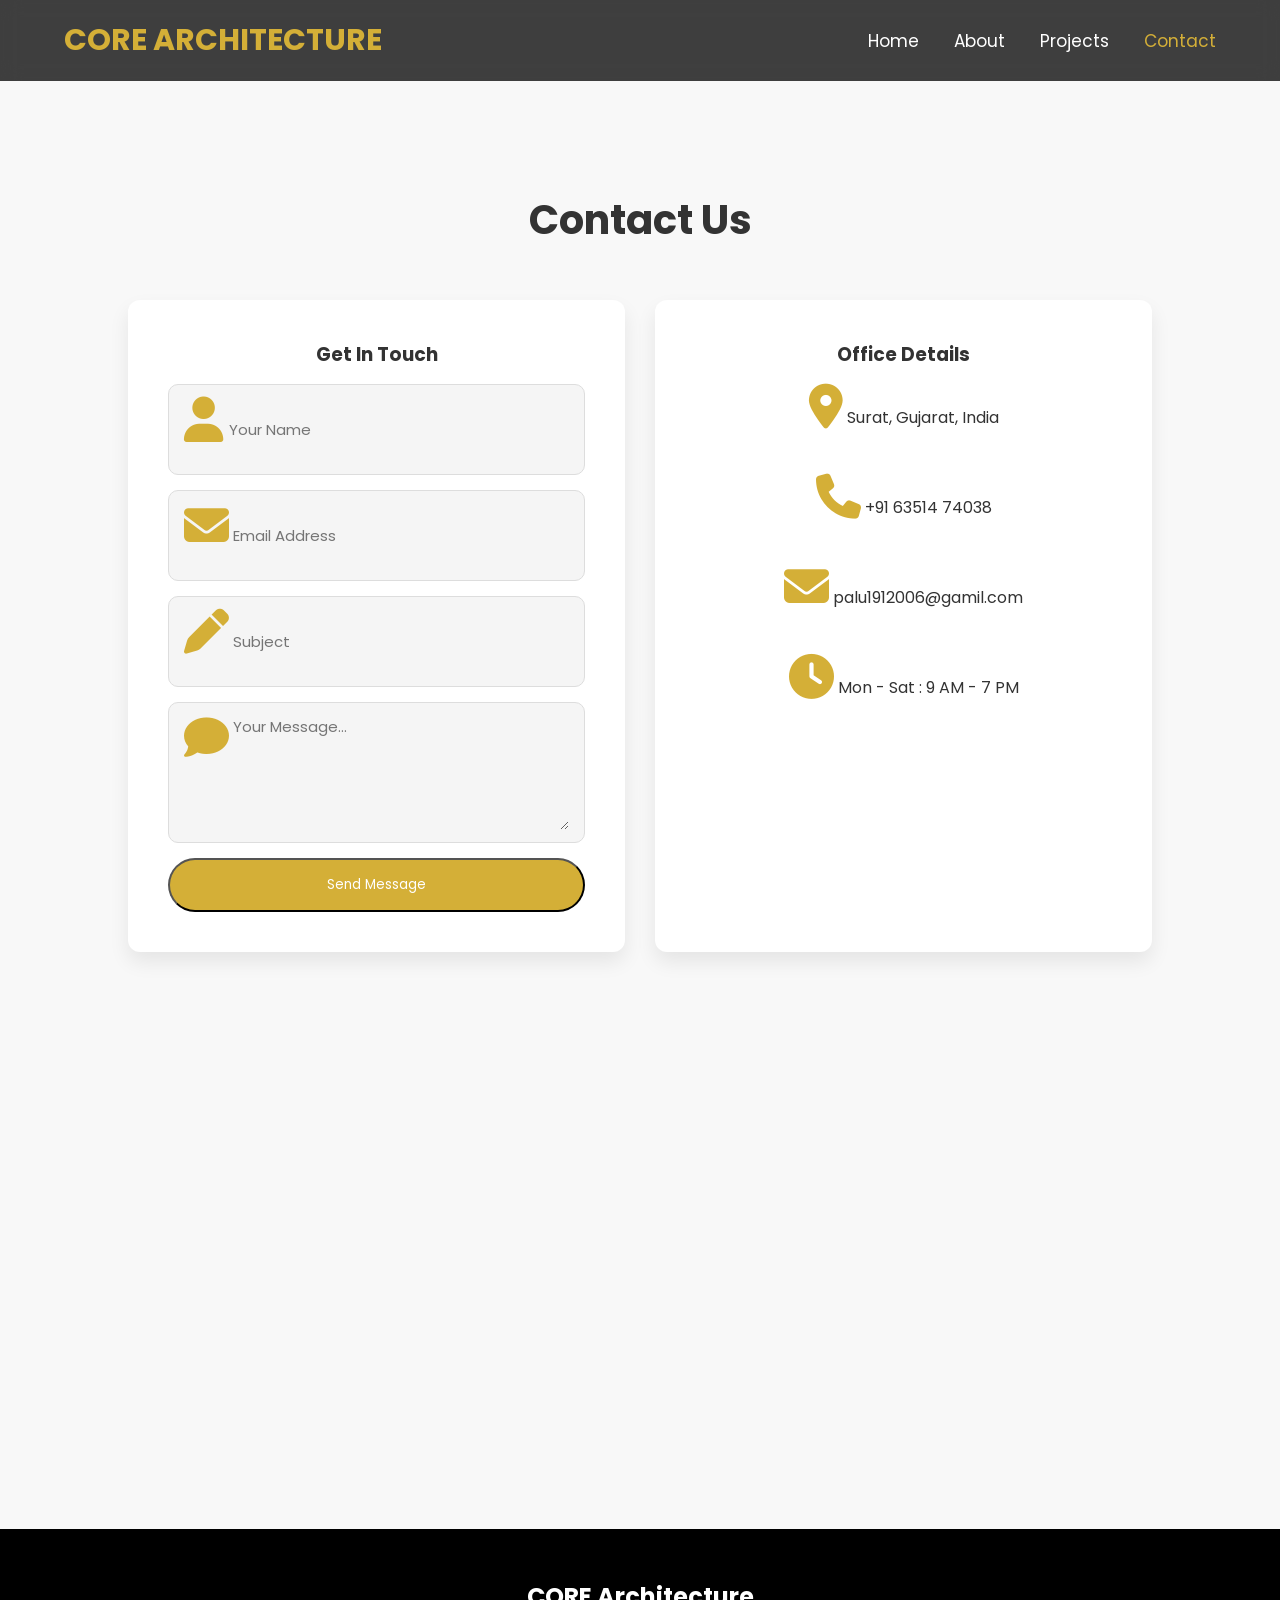
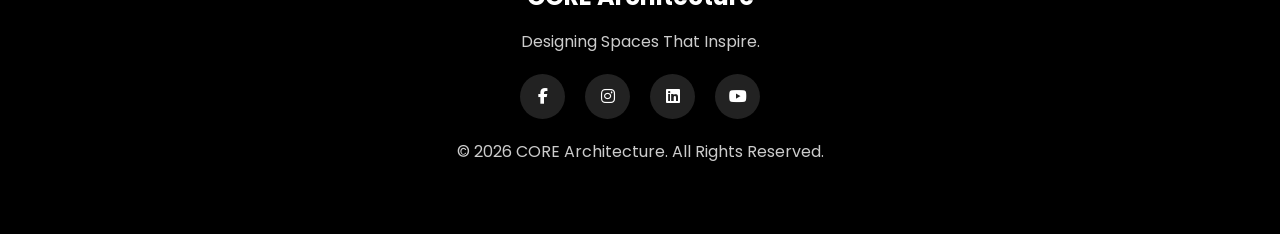
<file: contact.html>
<!DOCTYPE html>
<html lang="en">
<head>

<meta charset="UTF-8">
<meta name="viewport" content="width=device-width, initial-scale=1.0">

<title>Contact | CORE Architecture</title>

<link rel="stylesheet" href="style.css">

<link href="https://fonts.googleapis.com/css2?family=Poppins:wght@300;400;500;600;700&display=swap" rel="stylesheet">

<link rel="stylesheet" href="https://cdnjs.cloudflare.com/ajax/libs/font-awesome/6.6.0/css/all.min.css">

</head>

<body>

<header>

<nav class="navbar">

<div class="logo">
<span>CORE ARCHITECTURE</span>
</div>

<ul class="nav-links">

<li><a href="index.html">Home</a></li>

<li><a href="about.html">About</a></li>

<li><a href="projects.html">Projects</a></li>

<li><a href="contact.html" class="active">Contact</a></li>

</ul>

<div class="menu-btn">
<i class="fas fa-bars"></i>
</div>

</nav>

</header>

<section class="services" style="margin-top:100px;">

<h2>Contact Us</h2>

<div class="service-container">

<div class="card">

<h3>Get In Touch</h3>

<form class="contact-form">

<div class="input-box">
<i class="fas fa-user"></i>
<input type="text" placeholder="Your Name" required>
</div>

<div class="input-box">
<i class="fas fa-envelope"></i>
<input type="email" placeholder="Email Address" required>
</div>

<div class="input-box">
<i class="fas fa-pen"></i>
<input type="text" placeholder="Subject" required>
</div>

<div class="input-box textarea-box">
<i class="fas fa-comment"></i>
<textarea placeholder="Your Message..." rows="5" required></textarea>
</div>

<button type="button" onclick="sendMessage()" class="btn">
Send Message
</button>

</form>

</div>

<div class="card">

<h3>Office Details</h3>

<p><i class="fas fa-map-marker-alt"></i> Surat, Gujarat, India</p>

<br>

<p><i class="fas fa-phone"></i> +91 63514 74038</p>

<br>

<p><i class="fas fa-envelope"></i> palu1912006@gamil.com</p>

<br>

<p><i class="fas fa-clock"></i> Mon - Sat : 9 AM - 7 PM</p>

</div>

</div>

</section>

<section style="padding:0 10% 80px;">

<iframe
src="https://www.google.com/maps?q=Surat&output=embed"
width="100%"
height="400"
style="border:0;border-radius:12px;"
loading="lazy">
</iframe>

</section>

<footer>

<div class="footer-content">

<h2>CORE Architecture</h2>

<p>Designing Spaces That Inspire.</p>

<div class="social">

<a href="#"><i class="fab fa-facebook-f"></i></a>

<a href="#"><i class="fab fa-instagram"></i></a>

<a href="#"><i class="fab fa-linkedin"></i></a>

<a href="#"><i class="fab fa-youtube"></i></a>

</div>

<p>© 2026 CORE Architecture. All Rights Reserved.</p>

</div>

</footer>

<script src="script.js"></script>

</body>

</html>
</file>
<file: style.css>
/* =========================
   GOOGLE FONT
========================= */
@import url('https://fonts.googleapis.com/css2?family=Poppins:wght@300;400;500;600;700&display=swap');

*{
    margin:0;
    padding:0;
    box-sizing:border-box;
    font-family:'Poppins',sans-serif;
    scroll-behavior:smooth;
}

body{
    background:#f8f8f8;
    color:#333;
    overflow-x:hidden;
}

a{
    text-decoration:none;
}

ul{
    list-style:none;
}

img{
    width:100%;
    display:block;
}

/* =========================
   NAVBAR
========================= */

header{
    position:fixed;
    width:100%;
    top:0;
    left:0;
    z-index:1000;
    background:rgba(0,0,0,.75);
    backdrop-filter:blur(10px);
}

.navbar{
    width:90%;
    margin:auto;
    display:flex;
    justify-content:space-between;
    align-items:center;
    padding:18px 0;
}

.logo{
    color:#fff;
    font-size:30px;
    font-weight:700;
}

.logo span{
    color:#d4af37;
}

.nav-links{
    display:flex;
    gap:35px;
}

.nav-links a{
    color:#fff;
    font-size:17px;
    transition:.3s;
}

.nav-links a:hover,
.nav-links .active{
    color:#d4af37;
}

.menu-btn{
    display:none;
    color:#fff;
    font-size:28px;
    cursor:pointer;
}

/* =========================
   HERO
========================= */

.hero{
    height:100vh;
    background:url("https://images.pexels.com/photos/373912/pexels-photo-373912.jpeg");
    background-size:cover;
    background-position:center;
    position:relative;
    display:flex;
    justify-content:center;
    align-items:center;
}

.overlay{
    position:absolute;
    width:100%;
    height:100%;
    background:rgba(0,0,0,.55);
}

.hero-content{
    position:relative;
    text-align:center;
    color:white;
    z-index:2;
}

.hero-content h1{
    font-size:60px;
    margin-bottom:20px;
}

.hero-content p{
    font-size:20px;
    margin-bottom:35px;
}

.btn{
    display:inline-block;
    padding:15px 35px;
    background:#d4af37;
    color:#fff;
    border-radius:40px;
    transition:.3s;
}

.btn:hover{
    background:#000;
}

/* =========================
   SERVICES
========================= */

.services{
    padding:90px 10%;
}

.services h2{
    text-align:center;
    font-size:40px;
    margin-bottom:50px;
}

.service-container{
    display:grid;
    grid-template-columns:repeat(auto-fit,minmax(250px,1fr));
    gap:30px;
}

.card{
    background:#fff;
    padding:40px;
    border-radius:12px;
    text-align:center;
    box-shadow:0 10px 20px rgba(0,0,0,.08);
    transition:.4s;
}

.card:hover{
    transform:translateY(-10px);
}

.card i{
    font-size:45px;
    color:#d4af37;
    margin-bottom:20px;
}

.card h3{
    margin-bottom:15px;
}

/* =========================
   ABOUT PREVIEW
========================= */

.about-preview{
    display:grid;
    grid-template-columns:repeat(auto-fit,minmax(350px,1fr));
    align-items:center;
    gap:50px;
    padding:90px 10%;
    background:#fff;
}

.about-preview img{
    width:100%;
    border-radius:15px;
    box-shadow:0 10px 25px rgba(0,0,0,.15);
}

.about-preview h2{
    font-size:40px;
    margin-bottom:20px;
}

.about-preview p{
    line-height:1.8;
    margin-bottom:30px;
    color:#666;
}

/* =========================
   PROJECTS
========================= */

.projects{
    padding:90px 10%;
    background:#f5f5f5;
}

.projects h2{
    text-align:center;
    font-size:40px;
    margin-bottom:50px;
}

.project-grid{
    display:grid;
    grid-template-columns:repeat(auto-fit,minmax(300px,1fr));
    gap:30px;
}

.project{
    background:#fff;
    border-radius:12px;
    overflow:hidden;
    box-shadow:0 10px 20px rgba(0,0,0,.10);
    transition:.4s;
}

.project:hover{
    transform:translateY(-10px);
}

.project img{
    height:250px;
    object-fit:cover;
}

.project h3{
    text-align:center;
    padding:20px;
}

/* =========================
   CTA
========================= */

.cta{
    background:#111;
    color:#fff;
    text-align:center;
    padding:80px 20px;
}

.cta h2{
    font-size:40px;
    margin-bottom:30px;
}

/* =========================
   FOOTER
========================= */

footer{
    background:#000;
    color:#fff;
    text-align:center;
    padding:50px 20px;
}

.footer-content h2{
    margin-bottom:15px;
}

.footer-content p{
    color:#ccc;
    margin-bottom:20px;
}

.social{
    margin:20px 0;
}

.social a{
    display:inline-block;
    width:45px;
    height:45px;
    line-height:45px;
    background:#222;
    color:#fff;
    border-radius:50%;
    margin:0 8px;
    transition:.3s;
}

.social a:hover{
    background:#d4af37;
}

/* =========================
   MOBILE
========================= */

@media(max-width:768px){

.hero-content h1{
    font-size:38px;
}

.hero-content p{
    font-size:16px;
}

.nav-links{
    position:fixed;
    top:80px;
    right:-100%;
    width:250px;
    height:100vh;
    background:#111;
    display:flex;
    flex-direction:column;
    align-items:center;
    justify-content:flex-start;
    padding-top:40px;
    transition:.4s;
}

.nav-links.active{
    right:0;
}

.menu-btn{
    display:block;
}

.about-preview{
    grid-template-columns:1fr;
}

.services,
.projects,
.about-preview{
    padding:70px 6%;
}

.services h2,
.projects h2,
.about-preview h2,
.cta h2{
    font-size:30px;
}

}

.contact-form{
    display:flex;
    flex-direction:column;
    gap:15px;
}

.input-box{
    display:flex;
    align-items:center;
    background:#f5f5f5;
    padding:12px 15px;
    border-radius:10px;
    border:1px solid #ddd;
}

.input-box i{
    margin-right:10px;
    color:#d4af37;
    min-width:20px;
}

.input-box input,
.input-box textarea{
    width:100%;
    border:none;
    outline:none;
    background:transparent;
    font-size:15px;
}

.textarea-box{
    align-items:flex-start;
}

.logo{
    color:#ffffff;
    font-size:30px;
    font-weight:700;
}
</file>
